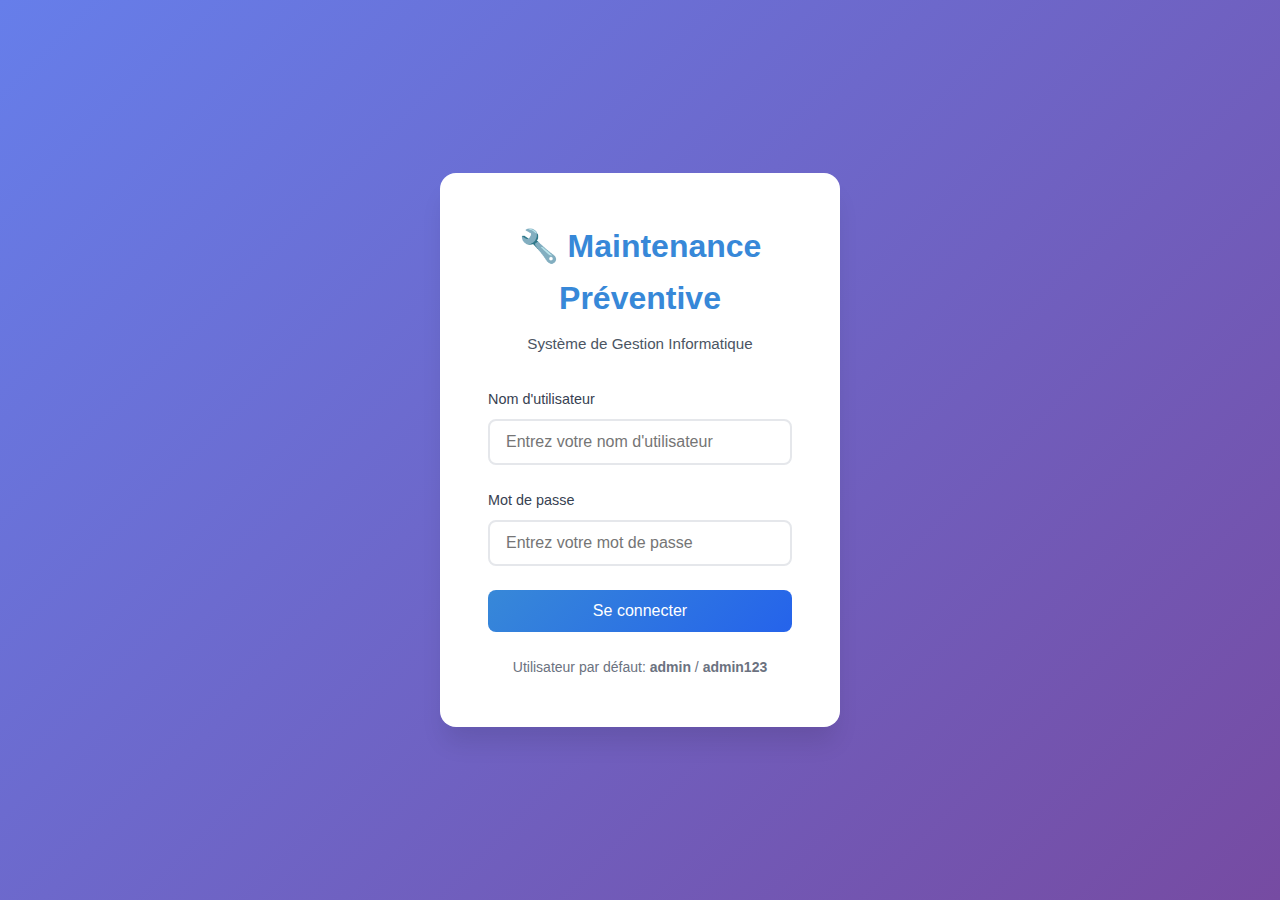
<file: index.html>
<!DOCTYPE html>
<html lang="fr">
<head>
    <meta charset="UTF-8">
    <meta name="viewport" content="width=device-width, initial-scale=1.0">
    <title>Connexion - Maintenance Préventive</title>
    <link rel="stylesheet" href="/public/css/style.css">
</head>
<body>
    <div class="login-container">
        <div class="login-card">
            <div class="login-header">
                <h1>🔧 Maintenance Préventive</h1>
                <p>Système de Gestion Informatique</p>
            </div>

            <div id="alert-container"></div>

            <form id="login-form">
                <div class="form-group">
                    <label class="form-label" for="username">Nom d'utilisateur</label>
                    <input 
                        type="text" 
                        id="username" 
                        class="form-input" 
                        placeholder="Entrez votre nom d'utilisateur"
                        required
                        autocomplete="username"
                    >
                </div>

                <div class="form-group">
                    <label class="form-label" for="password">Mot de passe</label>
                    <input 
                        type="password" 
                        id="password" 
                        class="form-input" 
                        placeholder="Entrez votre mot de passe"
                        required
                        autocomplete="current-password"
                    >
                </div>

                <button type="submit" class="btn btn-primary">
                    Se connecter
                </button>
            </form>

            <div class="text-center mt-3" style="color: var(--gray-500); font-size: 0.875rem;">
                <p>Utilisateur par défaut: <strong>admin</strong> / <strong>admin123</strong></p>
            </div>
        </div>
    </div>

    <script src="/public/js/app.js"></script>
    <script>
        document.getElementById('login-form').addEventListener('submit', async (e) => {
            e.preventDefault();
            
            const username = document.getElementById('username').value;
            const password = document.getElementById('password').value;
            
            try {
                const response = await fetch('/api/auth/login', {
                    method: 'POST',
                    headers: { 'Content-Type': 'application/json' },
                    body: JSON.stringify({ username, password })
                });

                const data = await response.json();

                if (response.ok) {
                    localStorage.setItem('token', data.token);
                    localStorage.setItem('user', JSON.stringify(data.user));
                    window.location.href = '/dashboard.html';
                } else {
                    showAlert(data.error || 'Erreur de connexion', 'error');
                }
            } catch (error) {
                showAlert('Erreur de connexion au serveur', 'error');
            }
        });

        function showAlert(message, type) {
            const alertContainer = document.getElementById('alert-container');
            const alertClass = type === 'error' ? 'alert-error' : 'alert-success';
            alertContainer.innerHTML = `<div class="alert ${alertClass}">${message}</div>`;
            setTimeout(() => alertContainer.innerHTML = '', 5000);
        }
    </script>
</body>
</html>
</file>
<file: public/css/style.css>
:root {
  /* Colors */
  --primary: #3788d8;
  --primary-dark: #2563eb;
  --primary-light: #60a5fa;
  --secondary: #10b981;
  --danger: #ef4444;
  --warning: #f59e0b;
  --info: #3b82f6;
  --success: #10b981;
  
  /* Grays */
  --gray-50: #f9fafb;
  --gray-100: #f3f4f6;
  --gray-200: #e5e7eb;
  --gray-300: #d1d5db;
  --gray-400: #9ca3af;
  --gray-500: #6b7280;
  --gray-600: #4b5563;
  --gray-700: #374151;
  --gray-800: #1f2937;
  --gray-900: #111827;
  
  /* Spacing */
  --spacing-xs: 0.25rem;
  --spacing-sm: 0.5rem;
  --spacing-md: 1rem;
  --spacing-lg: 1.5rem;
  --spacing-xl: 2rem;
  --spacing-2xl: 3rem;
  
  /* Border radius */
  --radius-sm: 0.375rem;
  --radius-md: 0.5rem;
  --radius-lg: 0.75rem;
  --radius-xl: 1rem;
  
  /* Shadows */
  --shadow-sm: 0 1px 2px 0 rgba(0, 0, 0, 0.05);
  --shadow-md: 0 4px 6px -1px rgba(0, 0, 0, 0.1);
  --shadow-lg: 0 10px 15px -3px rgba(0, 0, 0, 0.1);
  --shadow-xl: 0 20px 25px -5px rgba(0, 0, 0, 0.1);
}

* {
  margin: 0;
  padding: 0;
  box-sizing: border-box;
}

body {
  font-family: 'Segoe UI', Tahoma, Geneva, Verdana, sans-serif;
  background: linear-gradient(135deg, #667eea 0%, #764ba2 100%);
  min-height: 100vh;
  color: var(--gray-800);
  line-height: 1.6;
}

/* Container */
.container {
  max-width: 1200px;
  margin: 0 auto;
  padding: var(--spacing-lg);
}

/* Login Page */
.login-container {
  display: flex;
  justify-content: center;
  align-items: center;
  min-height: 100vh;
  padding: var(--spacing-lg);
}

.login-card {
  background: white;
  border-radius: var(--radius-xl);
  box-shadow: var(--shadow-xl);
  padding: var(--spacing-2xl);
  width: 100%;
  max-width: 400px;
  animation: fadeInUp 0.5s ease;
}

.login-header {
  text-align: center;
  margin-bottom: var(--spacing-xl);
}

.login-header h1 {
  color: var(--primary);
  font-size: 2rem;
  margin-bottom: var(--spacing-sm);
}

.login-header p {
  color: var(--gray-600);
  font-size: 0.95rem;
}

/* Forms */
.form-group {
  margin-bottom: var(--spacing-lg);
}

.form-label {
  display: block;
  margin-bottom: var(--spacing-sm);
  color: var(--gray-700);
  font-weight: 500;
  font-size: 0.9rem;
}

.form-input {
  width: 100%;
  padding: 0.75rem var(--spacing-md);
  border: 2px solid var(--gray-200);
  border-radius: var(--radius-md);
  font-size: 1rem;
  transition: all 0.3s ease;
}

.form-input:focus {
  outline: none;
  border-color: var(--primary);
  box-shadow: 0 0 0 3px rgba(55, 136, 216, 0.1);
}

/* Buttons */
.btn {
  display: inline-block;
  padding: 0.75rem 1.5rem;
  border: none;
  border-radius: var(--radius-md);
  font-size: 1rem;
  font-weight: 500;
  cursor: pointer;
  transition: all 0.3s ease;
  text-decoration: none;
  text-align: center;
}

.btn-primary {
  background: linear-gradient(135deg, var(--primary) 0%, var(--primary-dark) 100%);
  color: white;
  width: 100%;
}

.btn-primary:hover {
  transform: translateY(-2px);
  box-shadow: var(--shadow-lg);
}

.btn-secondary {
  background: var(--gray-200);
  color: var(--gray-700);
}

.btn-secondary:hover {
  background: var(--gray-300);
}

.btn-success {
  background: var(--success);
  color: white;
}

.btn-danger {
  background: var(--danger);
  color: white;
}

.btn-sm {
  padding: 0.5rem 1rem;
  font-size: 0.875rem;
}

/* Dashboard Layout */
.dashboard {
  display: flex;
  min-height: 100vh;
  background: var(--gray-50);
}

.sidebar {
  width: 260px;
  background: white;
  box-shadow: var(--shadow-md);
  padding: var(--spacing-lg);
  position: fixed;
  height: 100vh;
  overflow-y: auto;
}

.sidebar-header {
  margin-bottom: var(--spacing-xl);
  padding-bottom: var(--spacing-lg);
  border-bottom: 2px solid var(--gray-100);
}

.sidebar-header h2 {
  color: var(--primary);
  font-size: 1.5rem;
}

.sidebar-nav {
  list-style: none;
}

.sidebar-nav li {
  margin-bottom: var(--spacing-sm);
}

.sidebar-nav a {
  display: flex;
  align-items: center;
  padding: 0.75rem var(--spacing-md);
  color: var(--gray-700);
  text-decoration: none;
  border-radius: var(--radius-md);
  transition: all 0.3s ease;
}

.sidebar-nav a:hover,
.sidebar-nav a.active {
  background: linear-gradient(135deg, var(--primary) 0%, var(--primary-dark) 100%);
  color: white;
}

.sidebar-nav .icon {
  margin-right: var(--spacing-sm);
  font-size: 1.2rem;
}

.main-content {
  margin-left: 260px;
  flex: 1;
  padding: var(--spacing-xl);
}

.page-header {
  background: white;
  padding: var(--spacing-xl);
  border-radius: var(--radius-lg);
  box-shadow: var(--shadow-sm);
  margin-bottom: var(--spacing-xl);
}

.page-header h1 {
  color: var(--gray-900);
  font-size: 2rem;
  margin-bottom: var(--spacing-sm);
}

.page-header p {
  color: var(--gray-600);
}

/* Cards */
.card {
  background: white;
  border-radius: var(--radius-lg);
  box-shadow: var(--shadow-sm);
  padding: var(--spacing-xl);
  margin-bottom: var(--spacing-lg);
}

.card-header {
  display: flex;
  justify-content: space-between;
  align-items: center;
  margin-bottom: var(--spacing-lg);
  padding-bottom: var(--spacing-md);
  border-bottom: 2px solid var(--gray-100);
}

.card-title {
  font-size: 1.25rem;
  color: var(--gray-900);
  font-weight: 600;
}

/* Stats Grid */
.stats-grid {
  display: grid;
  grid-template-columns: repeat(auto-fit, minmax(250px, 1fr));
  gap: var(--spacing-lg);
  margin-bottom: var(--spacing-xl);
}

.stat-card {
  background: white;
  padding: var(--spacing-xl);
  border-radius: var(--radius-lg);
  box-shadow: var(--shadow-sm);
  border-left: 4px solid var(--primary);
  transition: transform 0.3s ease;
}

.stat-card:hover {
  transform: translateY(-4px);
  box-shadow: var(--shadow-md);
}

.stat-card.success {
  border-left-color: var(--success);
}

.stat-card.warning {
  border-left-color: var(--warning);
}

.stat-card.danger {
  border-left-color: var(--danger);
}

.stat-label {
  color: var(--gray-600);
  font-size: 0.875rem;
  text-transform: uppercase;
  letter-spacing: 0.5px;
  margin-bottom: var(--spacing-sm);
}

.stat-value {
  font-size: 2.5rem;
  font-weight: 700;
  color: var(--gray-900);
}

.stat-change {
  font-size: 0.875rem;
  margin-top: var(--spacing-sm);
}

.stat-change.positive {
  color: var(--success);
}

.stat-change.negative {
  color: var(--danger);
}

/* Tables */
.table-container {
  overflow-x: auto;
}

table {
  width: 100%;
  border-collapse: collapse;
}

thead {
  background: var(--gray-50);
}

th {
  padding: var(--spacing-md);
  text-align: left;
  font-weight: 600;
  color: var(--gray-700);
  font-size: 0.875rem;
  text-transform: uppercase;
  letter-spacing: 0.5px;
}

td {
  padding: var(--spacing-md);
  border-bottom: 1px solid var(--gray-200);
}

tbody tr:hover {
  background: var(--gray-50);
}

/* Badges */
.badge {
  display: inline-block;
  padding: 0.25rem 0.75rem;
  border-radius: 9999px;
  font-size: 0.75rem;
  font-weight: 600;
  text-transform: uppercase;
  letter-spacing: 0.5px;
}

.badge-primary {
  background: rgba(55, 136, 216, 0.1);
  color: var(--primary);
}

.badge-success {
  background: rgba(16, 185, 129, 0.1);
  color: var(--success);
}

.badge-warning {
  background: rgba(245, 158, 11, 0.1);
  color: var(--warning);
}

.badge-danger {
  background: rgba(239, 68, 68, 0.1);
  color: var(--danger);
}

.badge-gray {
  background: var(--gray-200);
  color: var(--gray-700);
}

/* Alerts */
.alert {
  padding: var(--spacing-md) var(--spacing-lg);
  border-radius: var(--radius-md);
  margin-bottom: var(--spacing-lg);
}

.alert-success {
  background: rgba(16, 185, 129, 0.1);
  border-left: 4px solid var(--success);
  color: var(--success);
}

.alert-error {
  background: rgba(239, 68, 68, 0.1);
  border-left: 4px solid var(--danger);
  color: var(--danger);
}

.alert-info {
  background: rgba(59, 130, 246, 0.1);
  border-left: 4px solid var(--info);
  color: var(--info);
}

/* Loading Spinner */
.spinner {
  border: 3px solid var(--gray-200);
  border-top: 3px solid var(--primary);
  border-radius: 50%;
  width: 40px;
  height: 40px;
  animation: spin 1s linear infinite;
  margin: 2rem auto;
}

/* Animations */
@keyframes fadeInUp {
  from {
    opacity: 0;
    transform: translateY(20px);
  }
  to {
    opacity: 1;
    transform: translateY(0);
  }
}

@keyframes spin {
  0% { transform: rotate(0deg); }
  100% { transform: rotate(360deg); }
}

/* Utilities */
.text-center {
  text-align: center;
}

.mt-1 { margin-top: var(--spacing-sm); }
.mt-2 { margin-top: var(--spacing-md); }
.mt-3 { margin-top: var(--spacing-lg); }
.mb-1 { margin-bottom: var(--spacing-sm); }
.mb-2 { margin-bottom: var(--spacing-md); }
.mb-3 { margin-bottom: var(--spacing-lg); }

.hidden {
  display: none !important;
}

/* Responsive */
@media (max-width: 768px) {
  .sidebar {
    width: 100%;
    position: relative;
    height: auto;
  }
  
  .main-content {
    margin-left: 0;
  }
  
  .stats-grid {
    grid-template-columns: 1fr;
  }
}
</file>
